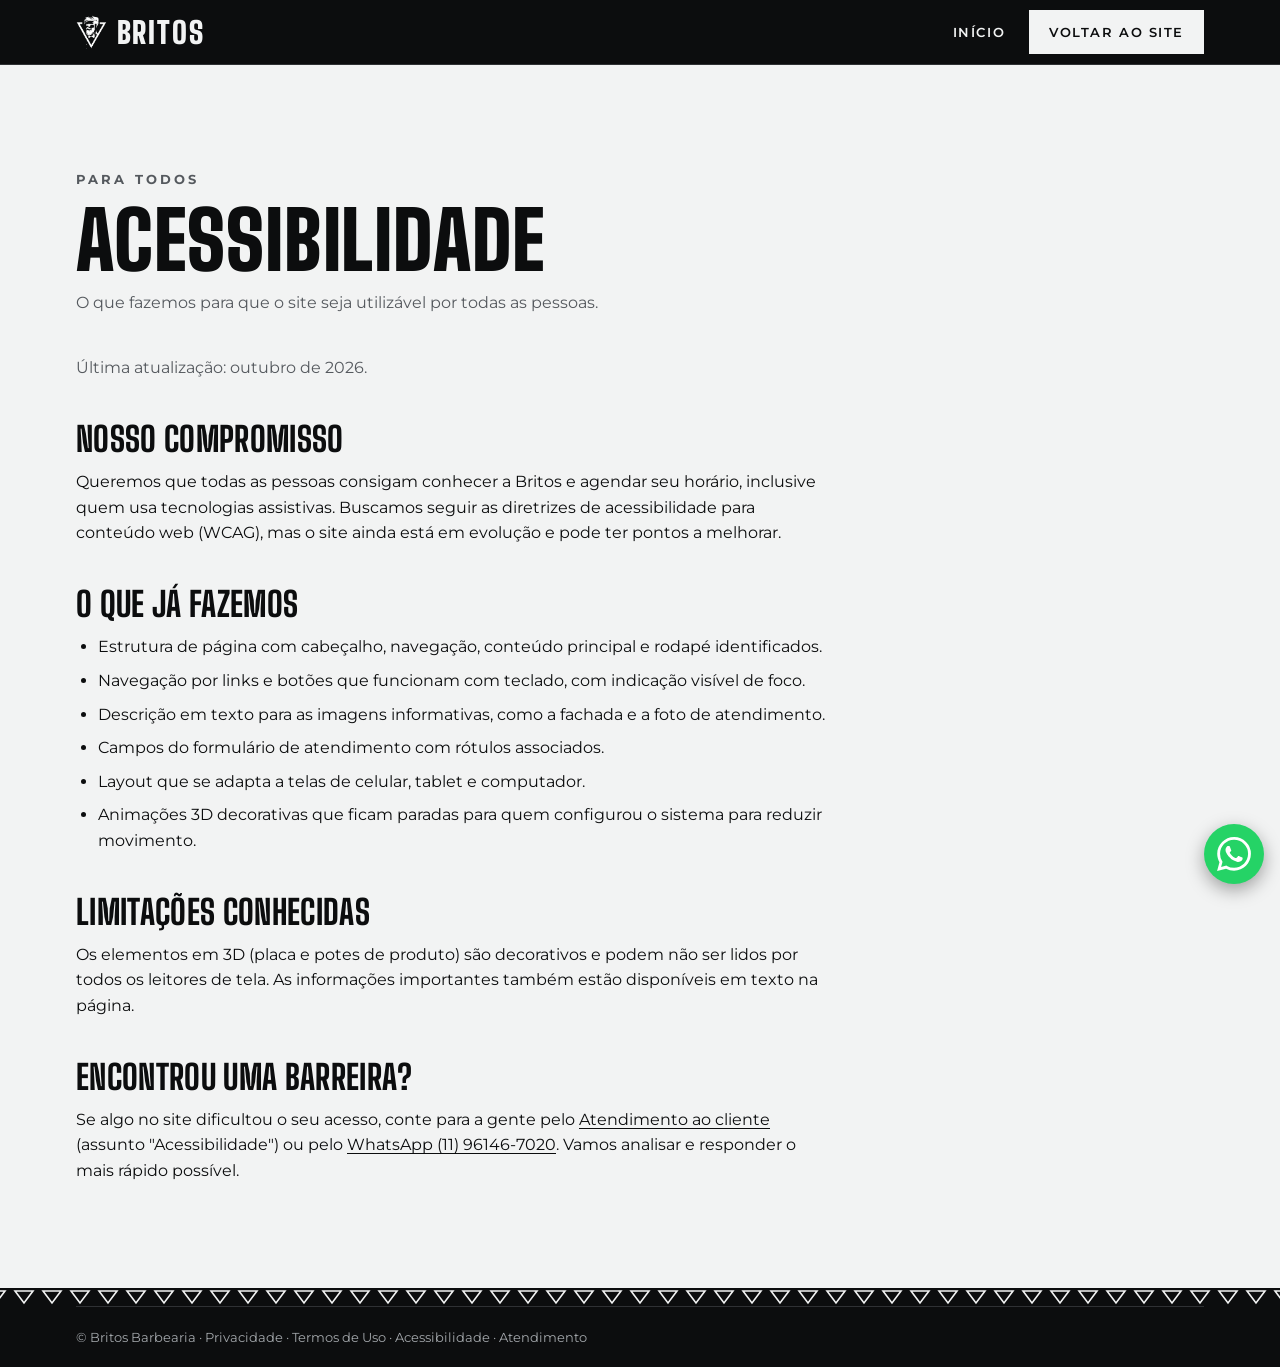
<file: acessibilidade.html>
<!doctype html>
<html lang="pt-BR">
<head>
<meta charset="utf-8">
<meta name="viewport" content="width=device-width, initial-scale=1, viewport-fit=cover">
<title>Acessibilidade | Britos Barbearia</title>
<meta name="description" content="O que a Britos Barbearia faz para que o site seja acessível a todas as pessoas e como relatar uma barreira de acesso.">
<link rel="canonical" href="https://barbearia-britos.vercel.app/acessibilidade.html">
<meta name="theme-color" content="#0c0d0e">
<meta property="og:type" content="website">
<meta property="og:locale" content="pt_BR">
<meta property="og:site_name" content="Britos Barbearia">
<meta property="og:title" content="Acessibilidade | Britos Barbearia">
<meta property="og:description" content="O que a Britos Barbearia faz para que o site seja acessível a todas as pessoas e como relatar uma barreira de acesso.">
<meta property="og:url" content="https://barbearia-britos.vercel.app/acessibilidade.html">
<meta property="og:image" content="https://barbearia-britos.vercel.app/assets/img/og-image.jpg">
<meta property="og:image:type" content="image/jpeg">
<meta property="og:image:width" content="1200">
<meta property="og:image:height" content="630">
<meta property="og:image:alt" content="Barbeiro aparando a barba de um cliente na Britos Barbearia">
<meta name="twitter:card" content="summary_large_image">
<meta name="twitter:image" content="https://barbearia-britos.vercel.app/assets/img/og-image.jpg">
<link rel="icon" type="image/png" href="assets/img/emblema-branco.png">
<link rel="preconnect" href="https://fonts.googleapis.com">
<link rel="preconnect" href="https://fonts.gstatic.com" crossorigin>
<link href="https://fonts.googleapis.com/css2?family=Big+Shoulders+Display:wght@800;900&family=Montserrat:wght@400;600;700&display=swap" rel="stylesheet">
<link rel="stylesheet" href="assets/css/site.css?v=1">
</head>
<body class="doc-page">

<header class="top">
  <div class="wrap">
    <a class="logo" href="index.html"><img src="assets/img/emblema-branco.png" alt="" width="198" height="220">Britos</a>
    <nav class="main" aria-label="Principal">
      <a href="index.html">Início</a>
      <a class="btn solid" href="index.html">Voltar ao site</a>
    </nav>
  </div>
</header>

<main>
  <section class="light band">
    <div class="wrap">
      <div class="head">
        <span class="eyebrow mute">Para todos</span>
        <h1>Acessibilidade</h1>
        <p class="mute">O que fazemos para que o site seja utilizável por todas as pessoas.</p>
      </div>
      <div class="doc">
        <p class="mute">Última atualização: outubro de 2026.</p>

        <h2>Nosso compromisso</h2>
        <p>Queremos que todas as pessoas consigam conhecer a Britos e agendar seu horário, inclusive quem usa tecnologias assistivas. Buscamos seguir as diretrizes de acessibilidade para conteúdo web (WCAG), mas o site ainda está em evolução e pode ter pontos a melhorar.</p>

        <h2>O que já fazemos</h2>
        <ul>
          <li>Estrutura de página com cabeçalho, navegação, conteúdo principal e rodapé identificados.</li>
          <li>Navegação por links e botões que funcionam com teclado, com indicação visível de foco.</li>
          <li>Descrição em texto para as imagens informativas, como a fachada e a foto de atendimento.</li>
          <li>Campos do formulário de atendimento com rótulos associados.</li>
          <li>Layout que se adapta a telas de celular, tablet e computador.</li>
          <li>Animações 3D decorativas que ficam paradas para quem configurou o sistema para reduzir movimento.</li>
        </ul>

        <h2>Limitações conhecidas</h2>
        <p>Os elementos em 3D (placa e potes de produto) são decorativos e podem não ser lidos por todos os leitores de tela. As informações importantes também estão disponíveis em texto na página.</p>

        <h2>Encontrou uma barreira?</h2>
        <p>Se algo no site dificultou o seu acesso, conte para a gente pelo <a href="sac.html">Atendimento ao cliente</a> (assunto "Acessibilidade") ou pelo <a href="https://wa.me/5511961467020" target="_blank" rel="noopener">WhatsApp (11) 96146-7020</a>. Vamos analisar e responder o mais rápido possível.</p>
      </div>
    </div>
  </section>
</main>

<footer id="rodape">
  <div class="tri on-dark" aria-hidden="true"></div>
  <div class="wrap">
    <div class="legal">© Britos Barbearia · <a href="privacidade.html">Privacidade</a> · <a href="termos.html">Termos de Uso</a> · <a href="acessibilidade.html">Acessibilidade</a> · <a href="sac.html">Atendimento</a></div>
  </div>
</footer>

<a class="wa-float" href="https://wa.me/5511961467020?text=Ol%C3%A1!%20Quero%20agendar%20um%20hor%C3%A1rio%20na%20Britos." target="_blank" rel="noopener" aria-label="Falar com a Britos no WhatsApp"><svg viewBox="0 0 24 24" aria-hidden="true" focusable="false"><path d="M17.472 14.382c-.297-.149-1.758-.867-2.03-.967-.273-.099-.471-.148-.67.15-.197.297-.767.966-.94 1.164-.173.199-.347.223-.644.075-.297-.15-1.255-.463-2.39-1.475-.883-.788-1.48-1.761-1.653-2.059-.173-.297-.018-.458.13-.606.134-.133.298-.347.446-.52.149-.174.198-.298.298-.497.099-.198.05-.371-.025-.52-.075-.149-.669-1.612-.916-2.207-.242-.579-.487-.5-.669-.51-.173-.008-.371-.01-.57-.01-.198 0-.52.074-.792.372-.272.297-1.04 1.016-1.04 2.479 0 1.462 1.065 2.875 1.213 3.074.149.198 2.096 3.2 5.077 4.487.709.306 1.262.489 1.694.625.712.227 1.36.195 1.871.118.571-.085 1.758-.719 2.006-1.413.248-.694.248-1.289.173-1.413-.074-.124-.272-.198-.57-.347m-5.421 7.403h-.004a9.87 9.87 0 01-5.031-1.378l-.361-.214-3.741.982.998-3.648-.235-.374a9.86 9.86 0 01-1.51-5.26c.001-5.45 4.436-9.884 9.888-9.884 2.64 0 5.122 1.03 6.988 2.898a9.825 9.825 0 012.893 6.994c-.003 5.45-4.437 9.884-9.885 9.884m8.413-18.297A11.815 11.815 0 0012.05 0C5.495 0 .16 5.335.157 11.892c0 2.096.547 4.142 1.588 5.945L.057 24l6.305-1.654a11.882 11.882 0 005.683 1.448h.005c6.554 0 11.89-5.335 11.893-11.893a11.821 11.821 0 00-3.48-8.413Z"/></svg></a>
</body>
</html>
</file>
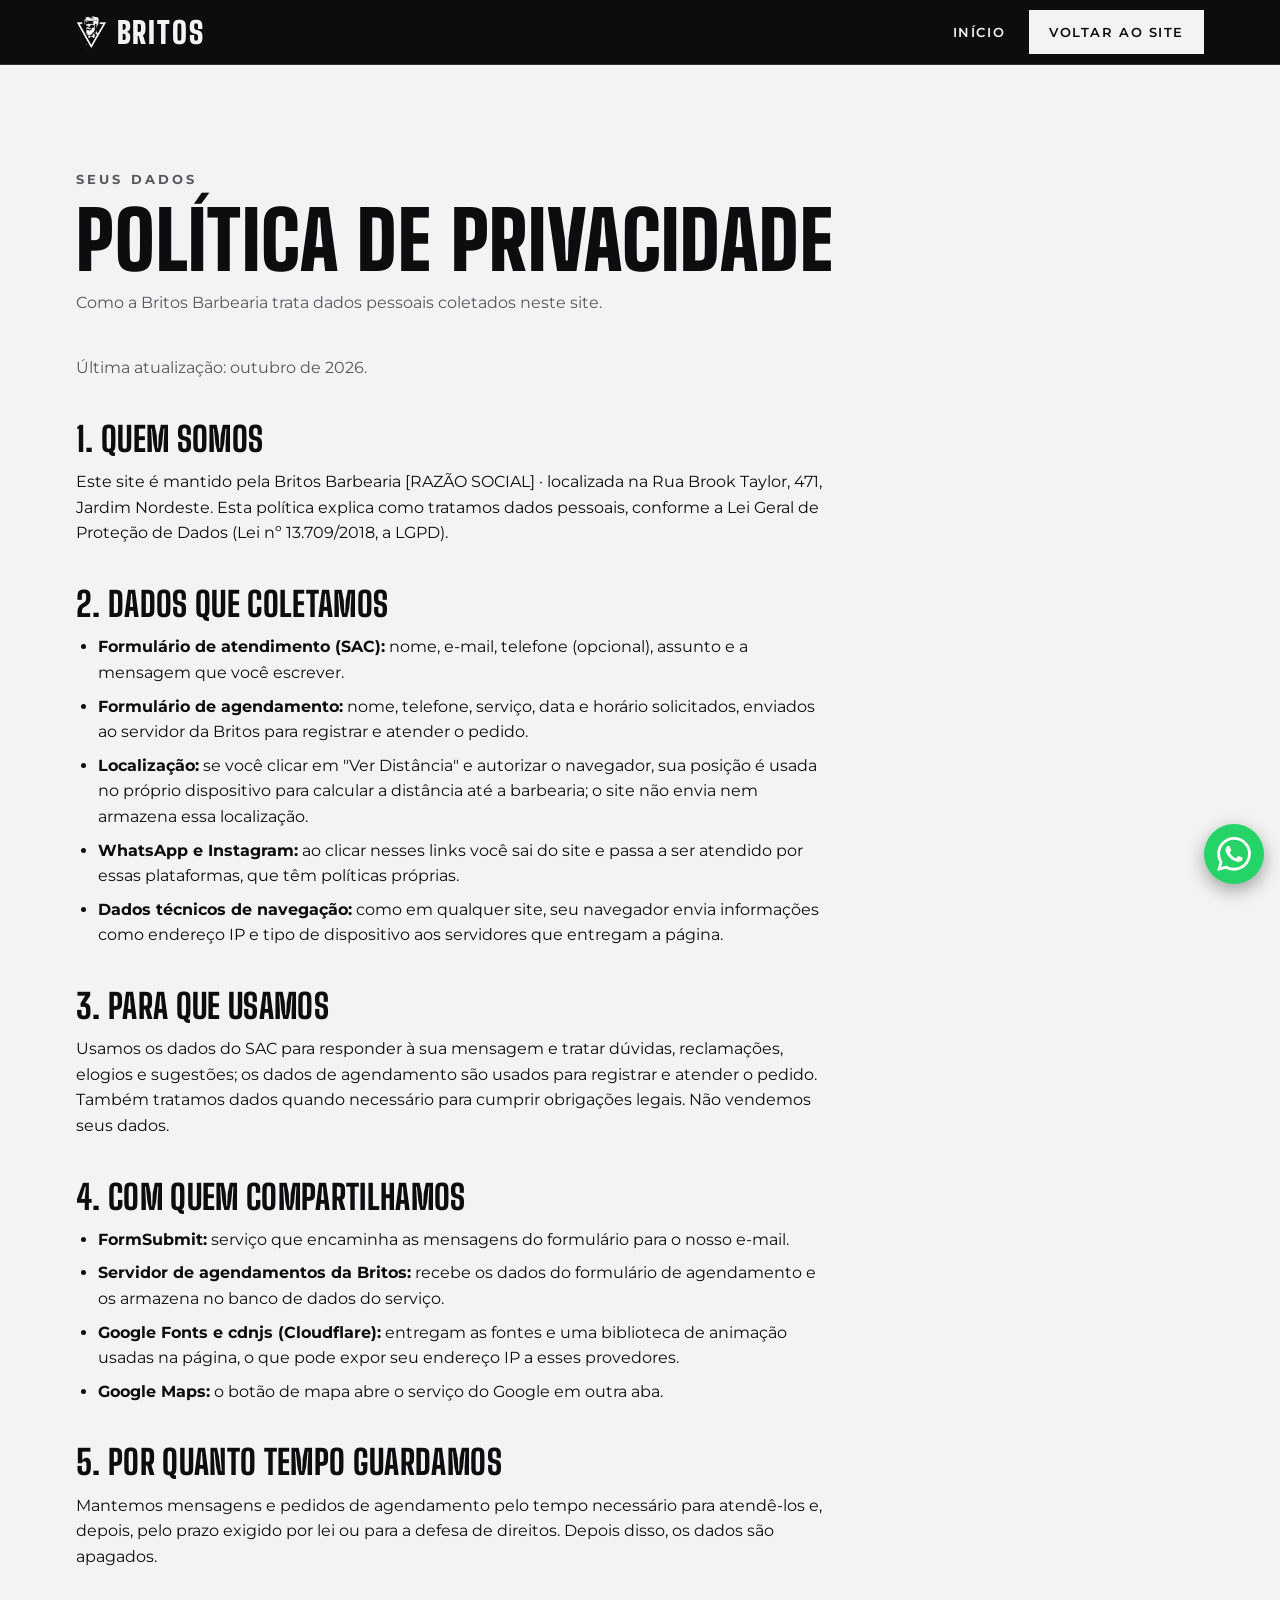
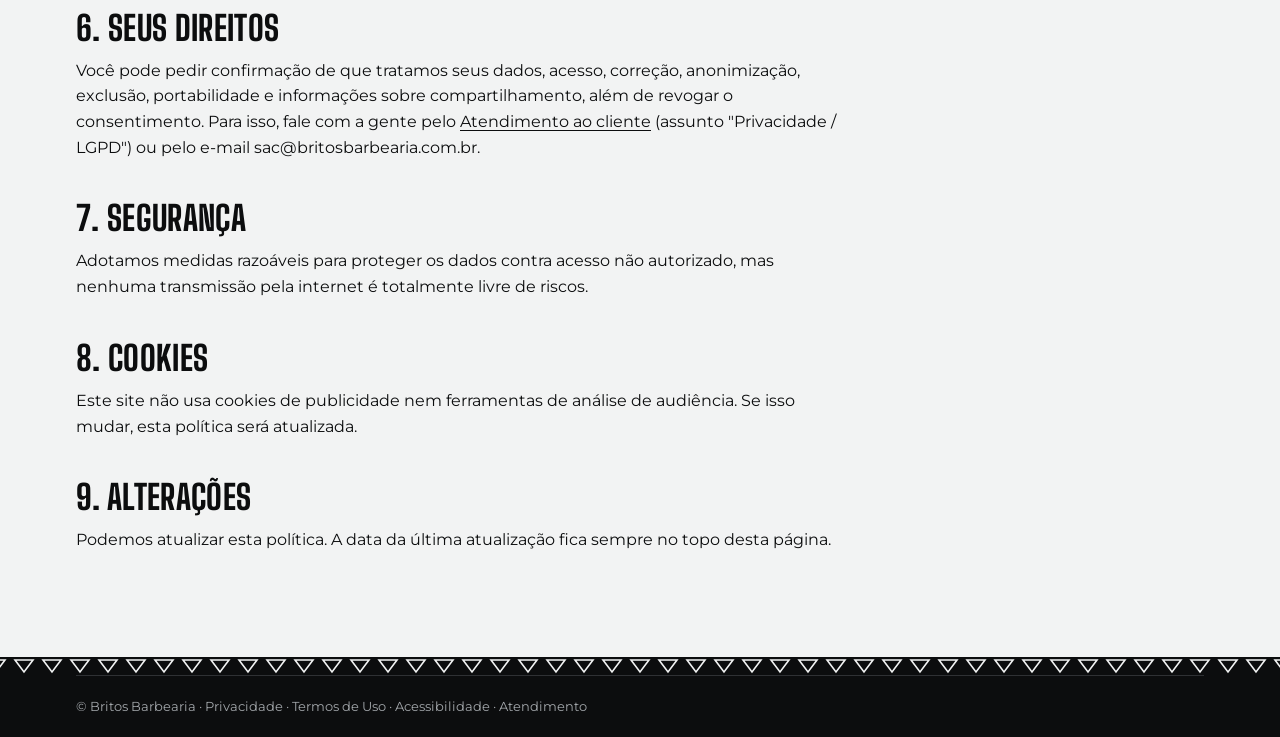
<file: privacidade.html>
<!doctype html>
<html lang="pt-BR">
<head>
<meta charset="utf-8">
<meta name="viewport" content="width=device-width, initial-scale=1, viewport-fit=cover">
<title>Política de Privacidade | Britos Barbearia</title>
<meta name="description" content="Como a Britos Barbearia coleta, usa, guarda e protege seus dados pessoais no site e no agendamento online, de acordo com a LGPD.">
<link rel="canonical" href="https://barbearia-britos.vercel.app/privacidade.html">
<meta name="theme-color" content="#0c0d0e">
<meta property="og:type" content="website">
<meta property="og:locale" content="pt_BR">
<meta property="og:site_name" content="Britos Barbearia">
<meta property="og:title" content="Política de Privacidade | Britos Barbearia">
<meta property="og:description" content="Como a Britos Barbearia coleta, usa, guarda e protege seus dados pessoais no site e no agendamento online, de acordo com a LGPD.">
<meta property="og:url" content="https://barbearia-britos.vercel.app/privacidade.html">
<meta property="og:image" content="https://barbearia-britos.vercel.app/assets/img/og-image.jpg">
<meta property="og:image:type" content="image/jpeg">
<meta property="og:image:width" content="1200">
<meta property="og:image:height" content="630">
<meta property="og:image:alt" content="Barbeiro aparando a barba de um cliente na Britos Barbearia">
<meta name="twitter:card" content="summary_large_image">
<meta name="twitter:image" content="https://barbearia-britos.vercel.app/assets/img/og-image.jpg">
<link rel="icon" type="image/png" href="assets/img/emblema-branco.png">
<link rel="preconnect" href="https://fonts.googleapis.com">
<link rel="preconnect" href="https://fonts.gstatic.com" crossorigin>
<link href="https://fonts.googleapis.com/css2?family=Big+Shoulders+Display:wght@800;900&family=Montserrat:wght@400;600;700&display=swap" rel="stylesheet">
<link rel="stylesheet" href="assets/css/site.css?v=1">
</head>
<body class="doc-page">

<header class="top">
  <div class="wrap">
    <a class="logo" href="index.html"><img src="assets/img/emblema-branco.png" alt="" width="198" height="220">Britos</a>
    <nav class="main" aria-label="Principal">
      <a href="index.html">Início</a>
      <a class="btn solid" href="index.html">Voltar ao site</a>
    </nav>
  </div>
</header>

<main>
  <section class="light band">
    <div class="wrap">
      <div class="head">
        <span class="eyebrow mute">Seus dados</span>
        <h1>Política de privacidade</h1>
        <p class="mute">Como a Britos Barbearia trata dados pessoais coletados neste site.</p>
      </div>
      <div class="doc">
        <p class="mute">Última atualização: outubro de 2026.</p>

        <h2>1. Quem somos</h2>
        <p>Este site é mantido pela Britos Barbearia [RAZÃO SOCIAL]  · localizada na Rua Brook Taylor, 471, Jardim Nordeste. Esta política explica como tratamos dados pessoais, conforme a Lei Geral de Proteção de Dados (Lei nº 13.709/2018, a LGPD).</p>

        <h2>2. Dados que coletamos</h2>
        <ul>
          <li><strong>Formulário de atendimento (SAC):</strong> nome, e-mail, telefone (opcional), assunto e a mensagem que você escrever.</li>
          <li><strong>Formulário de agendamento:</strong> nome, telefone, serviço, data e horário solicitados, enviados ao servidor da Britos para registrar e atender o pedido.</li>
          <li><strong>Localização:</strong> se você clicar em "Ver Distância" e autorizar o navegador, sua posição é usada no próprio dispositivo para calcular a distância até a barbearia; o site não envia nem armazena essa localização.</li>
          <li><strong>WhatsApp e Instagram:</strong> ao clicar nesses links você sai do site e passa a ser atendido por essas plataformas, que têm políticas próprias.</li>
          <li><strong>Dados técnicos de navegação:</strong> como em qualquer site, seu navegador envia informações como endereço IP e tipo de dispositivo aos servidores que entregam a página.</li>
        </ul>

        <h2>3. Para que usamos</h2>
        <p>Usamos os dados do SAC para responder à sua mensagem e tratar dúvidas, reclamações, elogios e sugestões; os dados de agendamento são usados para registrar e atender o pedido. Também tratamos dados quando necessário para cumprir obrigações legais. Não vendemos seus dados.</p>

        <h2>4. Com quem compartilhamos</h2>
        <ul>
          <li><strong>FormSubmit:</strong> serviço que encaminha as mensagens do formulário para o nosso e-mail.</li>
          <li><strong>Servidor de agendamentos da Britos:</strong> recebe os dados do formulário de agendamento e os armazena no banco de dados do serviço.</li>
          <li><strong>Google Fonts e cdnjs (Cloudflare):</strong> entregam as fontes e uma biblioteca de animação usadas na página, o que pode expor seu endereço IP a esses provedores.</li>
          <li><strong>Google Maps:</strong> o botão de mapa abre o serviço do Google em outra aba.</li>
        </ul>

        <h2>5. Por quanto tempo guardamos</h2>
        <p>Mantemos mensagens e pedidos de agendamento pelo tempo necessário para atendê-los e, depois, pelo prazo exigido por lei ou para a defesa de direitos. Depois disso, os dados são apagados.</p>

        <h2>6. Seus direitos</h2>
        <p>Você pode pedir confirmação de que tratamos seus dados, acesso, correção, anonimização, exclusão, portabilidade e informações sobre compartilhamento, além de revogar o consentimento. Para isso, fale com a gente pelo <a href="sac.html">Atendimento ao cliente</a> (assunto "Privacidade / LGPD") ou pelo e-mail sac@britosbarbearia.com.br.</p>

        <h2>7. Segurança</h2>
        <p>Adotamos medidas razoáveis para proteger os dados contra acesso não autorizado, mas nenhuma transmissão pela internet é totalmente livre de riscos.</p>

        <h2>8. Cookies</h2>
        <p>Este site não usa cookies de publicidade nem ferramentas de análise de audiência. Se isso mudar, esta política será atualizada.</p>

        <h2>9. Alterações</h2>
        <p>Podemos atualizar esta política. A data da última atualização fica sempre no topo desta página.</p>
      </div>
    </div>
  </section>
</main>

<footer id="rodape">
  <div class="tri on-dark" aria-hidden="true"></div>
  <div class="wrap">
    <div class="legal">© Britos Barbearia · <a href="privacidade.html">Privacidade</a> · <a href="termos.html">Termos de Uso</a> · <a href="acessibilidade.html">Acessibilidade</a> · <a href="sac.html">Atendimento</a></div>
  </div>
</footer>

<a class="wa-float" href="https://wa.me/5511961467020?text=Ol%C3%A1!%20Quero%20agendar%20um%20hor%C3%A1rio%20na%20Britos." target="_blank" rel="noopener" aria-label="Falar com a Britos no WhatsApp"><svg viewBox="0 0 24 24" aria-hidden="true" focusable="false"><path d="M17.472 14.382c-.297-.149-1.758-.867-2.03-.967-.273-.099-.471-.148-.67.15-.197.297-.767.966-.94 1.164-.173.199-.347.223-.644.075-.297-.15-1.255-.463-2.39-1.475-.883-.788-1.48-1.761-1.653-2.059-.173-.297-.018-.458.13-.606.134-.133.298-.347.446-.52.149-.174.198-.298.298-.497.099-.198.05-.371-.025-.52-.075-.149-.669-1.612-.916-2.207-.242-.579-.487-.5-.669-.51-.173-.008-.371-.01-.57-.01-.198 0-.52.074-.792.372-.272.297-1.04 1.016-1.04 2.479 0 1.462 1.065 2.875 1.213 3.074.149.198 2.096 3.2 5.077 4.487.709.306 1.262.489 1.694.625.712.227 1.36.195 1.871.118.571-.085 1.758-.719 2.006-1.413.248-.694.248-1.289.173-1.413-.074-.124-.272-.198-.57-.347m-5.421 7.403h-.004a9.87 9.87 0 01-5.031-1.378l-.361-.214-3.741.982.998-3.648-.235-.374a9.86 9.86 0 01-1.51-5.26c.001-5.45 4.436-9.884 9.888-9.884 2.64 0 5.122 1.03 6.988 2.898a9.825 9.825 0 012.893 6.994c-.003 5.45-4.437 9.884-9.885 9.884m8.413-18.297A11.815 11.815 0 0012.05 0C5.495 0 .16 5.335.157 11.892c0 2.096.547 4.142 1.588 5.945L.057 24l6.305-1.654a11.882 11.882 0 005.683 1.448h.005c6.554 0 11.89-5.335 11.893-11.893a11.821 11.821 0 00-3.48-8.413Z"/></svg></a>
</body>
</html>
</file>
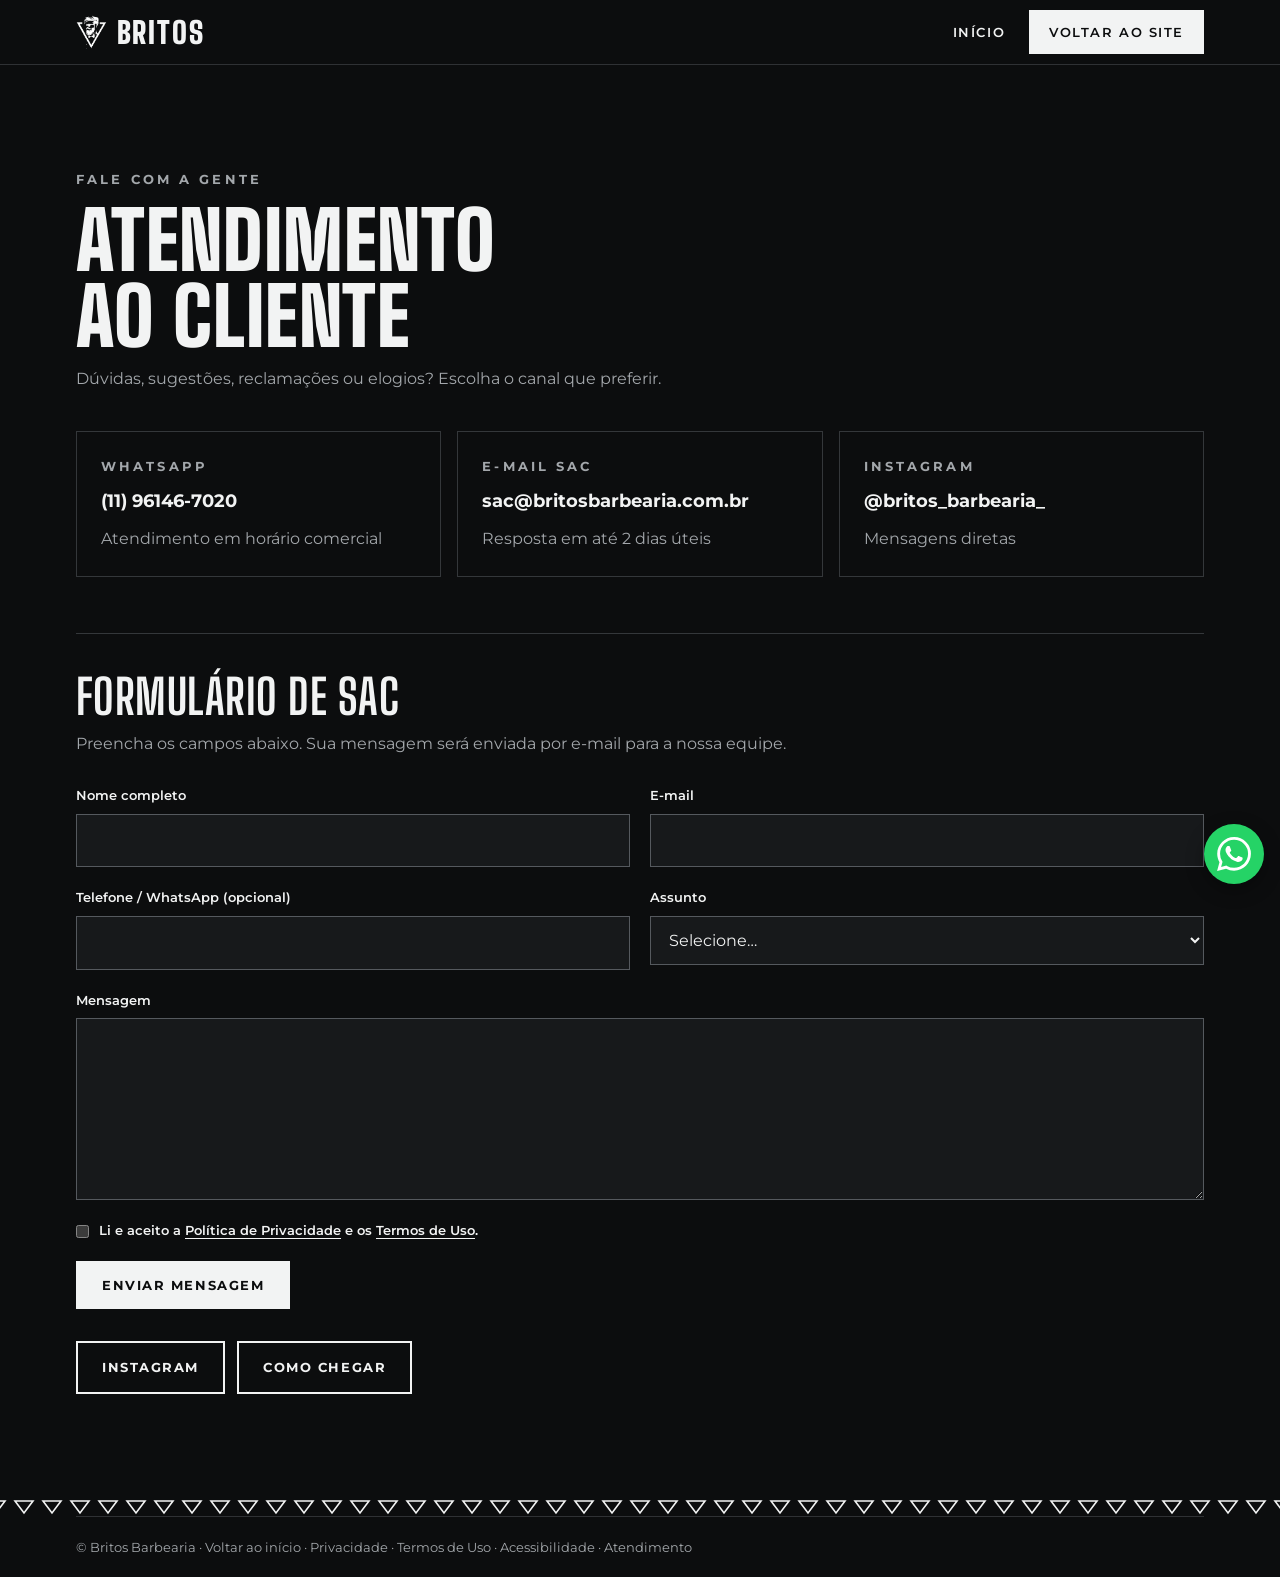
<file: sac.html>
<!doctype html>
<html lang="pt-BR">
<head>
<meta charset="utf-8">
<meta name="viewport" content="width=device-width, initial-scale=1, viewport-fit=cover">
<title>Atendimento ao cliente | Britos Barbearia</title>
<meta name="description" content="Fale com a Britos Barbearia pelo WhatsApp, e-mail ou formulário: dúvidas, sugestões, reclamações e elogios. Atendimento no Jardim Nordeste, Zona Leste de SP.">
<link rel="canonical" href="https://barbearia-britos.vercel.app/sac.html">
<meta name="theme-color" content="#0c0d0e">
<meta property="og:type" content="website">
<meta property="og:locale" content="pt_BR">
<meta property="og:site_name" content="Britos Barbearia">
<meta property="og:title" content="Atendimento ao cliente | Britos Barbearia">
<meta property="og:description" content="Fale com a Britos Barbearia pelo WhatsApp, e-mail ou formulário: dúvidas, sugestões, reclamações e elogios. Atendimento no Jardim Nordeste, Zona Leste de SP.">
<meta property="og:url" content="https://barbearia-britos.vercel.app/sac.html">
<meta property="og:image" content="https://barbearia-britos.vercel.app/assets/img/og-image.jpg">
<meta property="og:image:type" content="image/jpeg">
<meta property="og:image:width" content="1200">
<meta property="og:image:height" content="630">
<meta property="og:image:alt" content="Barbeiro aparando a barba de um cliente na Britos Barbearia">
<meta name="twitter:card" content="summary_large_image">
<meta name="twitter:image" content="https://barbearia-britos.vercel.app/assets/img/og-image.jpg">
<link rel="icon" type="image/png" href="assets/img/emblema-branco.png">
<link rel="preconnect" href="https://fonts.googleapis.com">
<link rel="preconnect" href="https://fonts.gstatic.com" crossorigin>
<link href="https://fonts.googleapis.com/css2?family=Big+Shoulders+Display:wght@700;900&family=Montserrat:wght@400;600;700&display=swap" rel="stylesheet">
<link rel="stylesheet" href="assets/css/site.css?v=1">
</head>
<body class="sac-page">

<header class="top">
  <div class="wrap">
    <a class="logo" href="index.html"><img src="assets/img/emblema-branco.png" alt="" width="198" height="220">Britos</a>
    <nav class="main" aria-label="Principal">
      <a href="index.html">Início</a>
      <a class="btn solid" href="index.html#contato">Voltar ao site</a>
    </nav>
  </div>
</header>

<main>
  <section class="dark band" id="contato">
    <div class="wrap">
      <div class="head">
        <span class="eyebrow mute">Fale com a gente</span>
        <h1>Atendimento ao cliente</h1>
        <p class="mute">Dúvidas, sugestões, reclamações ou elogios? Escolha o canal que preferir.</p>
      </div>

      <div class="contact-grid">
        <a class="contact-card" href="https://wa.me/5511961467020?text=Ol%C3%A1!%20Preciso%20falar%20com%20o%20SAC%20da%20Britos." target="_blank" rel="noopener">
          <span class="eyebrow mute">WhatsApp</span>
          <strong>(11) 96146-7020</strong>
          <span class="mute">Atendimento em horário comercial</span>
        </a>
        <a class="contact-card" href="mailto:sac@britosbarbearia.com.br">
          <span class="eyebrow mute">E-mail SAC</span>
          <strong>sac@britosbarbearia.com.br</strong>
          <span class="mute">Resposta em até 2 dias úteis</span>
        </a>
        <a class="contact-card" href="https://www.instagram.com/britos_barbearia_/" target="_blank" rel="noopener">
          <span class="eyebrow mute">Instagram</span>
          <strong>@britos_barbearia_</strong>
          <span class="mute">Mensagens diretas</span>
        </a>
      </div>

      <div class="sac-block">
        <h3>Formulário de SAC</h3>
        <p class="mute">Preencha os campos abaixo. Sua mensagem será enviada por e-mail para a nossa equipe.</p>

        <form class="sac-form" action="https://formsubmit.co/sac@britosbarbearia.com.br" method="POST">
          <input type="hidden" name="_subject" value="Novo contato pelo SAC - Site Britos">
          <input type="hidden" name="_template" value="table">
          <input type="hidden" name="_captcha" value="false">
          <input type="text" name="_honey" style="display:none">

          <div class="field">
            <label for="sac-nome">Nome completo</label>
            <input id="sac-nome" name="nome" type="text" required autocomplete="name">
          </div>

          <div class="field">
            <label for="sac-email">E-mail</label>
            <input id="sac-email" name="email" type="email" required autocomplete="email">
          </div>

          <div class="field">
            <label for="sac-tel">Telefone / WhatsApp (opcional)</label>
            <input id="sac-tel" name="telefone" type="tel" autocomplete="tel">
          </div>

          <div class="field">
            <label for="sac-assunto">Assunto</label>
            <select id="sac-assunto" name="assunto" required>
              <option value="">Selecione…</option>
              <option>Dúvida sobre planos</option>
              <option>Dúvida sobre serviços</option>
              <option>Reclamação</option>
              <option>Elogio</option>
              <option>Sugestão</option>
              <option>Acessibilidade</option>
              <option>Privacidade / LGPD</option>
              <option>Outro</option>
            </select>
          </div>

          <div class="field">
            <label for="sac-msg">Mensagem</label>
            <textarea id="sac-msg" name="mensagem" rows="6" required></textarea>
          </div>

          <label class="check">
            <input type="checkbox" name="consentimento" value="aceito" required>
            <span>Li e aceito a <a href="privacidade.html">Política de Privacidade</a> e os <a href="termos.html">Termos de Uso</a>.</span>
          </label>

          <button class="btn solid" type="submit">Enviar mensagem</button>
        </form>
      </div>

      <div class="social" style="margin-top:32px">
        <a class="btn ghost" href="https://www.instagram.com/britos_barbearia_/" target="_blank" rel="noopener">Instagram</a>
        <a class="btn ghost" href="https://www.google.com/maps/search/?api=1&query=Rua+Brook+Taylor+471+Jardim+Nordeste" target="_blank" rel="noopener">Como chegar</a>
      </div>
    </div>
  </section>
</main>

<footer id="rodape">
  <div class="tri on-dark" aria-hidden="true"></div>
  <div class="wrap">
    <div class="legal">© Britos Barbearia · <a href="index.html">Voltar ao início</a> · <a href="privacidade.html">Privacidade</a> · <a href="termos.html">Termos de Uso</a> · <a href="acessibilidade.html">Acessibilidade</a> · <a href="sac.html">Atendimento</a></div>
  </div>
</footer>

<a class="wa-float" href="https://wa.me/5511961467020?text=Ol%C3%A1!%20Quero%20agendar%20um%20hor%C3%A1rio%20na%20Britos." target="_blank" rel="noopener" aria-label="Falar com a Britos no WhatsApp"><svg viewBox="0 0 24 24" aria-hidden="true" focusable="false"><path d="M17.472 14.382c-.297-.149-1.758-.867-2.03-.967-.273-.099-.471-.148-.67.15-.197.297-.767.966-.94 1.164-.173.199-.347.223-.644.075-.297-.15-1.255-.463-2.39-1.475-.883-.788-1.48-1.761-1.653-2.059-.173-.297-.018-.458.13-.606.134-.133.298-.347.446-.52.149-.174.198-.298.298-.497.099-.198.05-.371-.025-.52-.075-.149-.669-1.612-.916-2.207-.242-.579-.487-.5-.669-.51-.173-.008-.371-.01-.57-.01-.198 0-.52.074-.792.372-.272.297-1.04 1.016-1.04 2.479 0 1.462 1.065 2.875 1.213 3.074.149.198 2.096 3.2 5.077 4.487.709.306 1.262.489 1.694.625.712.227 1.36.195 1.871.118.571-.085 1.758-.719 2.006-1.413.248-.694.248-1.289.173-1.413-.074-.124-.272-.198-.57-.347m-5.421 7.403h-.004a9.87 9.87 0 01-5.031-1.378l-.361-.214-3.741.982.998-3.648-.235-.374a9.86 9.86 0 01-1.51-5.26c.001-5.45 4.436-9.884 9.888-9.884 2.64 0 5.122 1.03 6.988 2.898a9.825 9.825 0 012.893 6.994c-.003 5.45-4.437 9.884-9.885 9.884m8.413-18.297A11.815 11.815 0 0012.05 0C5.495 0 .16 5.335.157 11.892c0 2.096.547 4.142 1.588 5.945L.057 24l6.305-1.654a11.882 11.882 0 005.683 1.448h.005c6.554 0 11.89-5.335 11.893-11.893a11.821 11.821 0 00-3.48-8.413Z"/></svg></a>
</body>
</html>
</file>
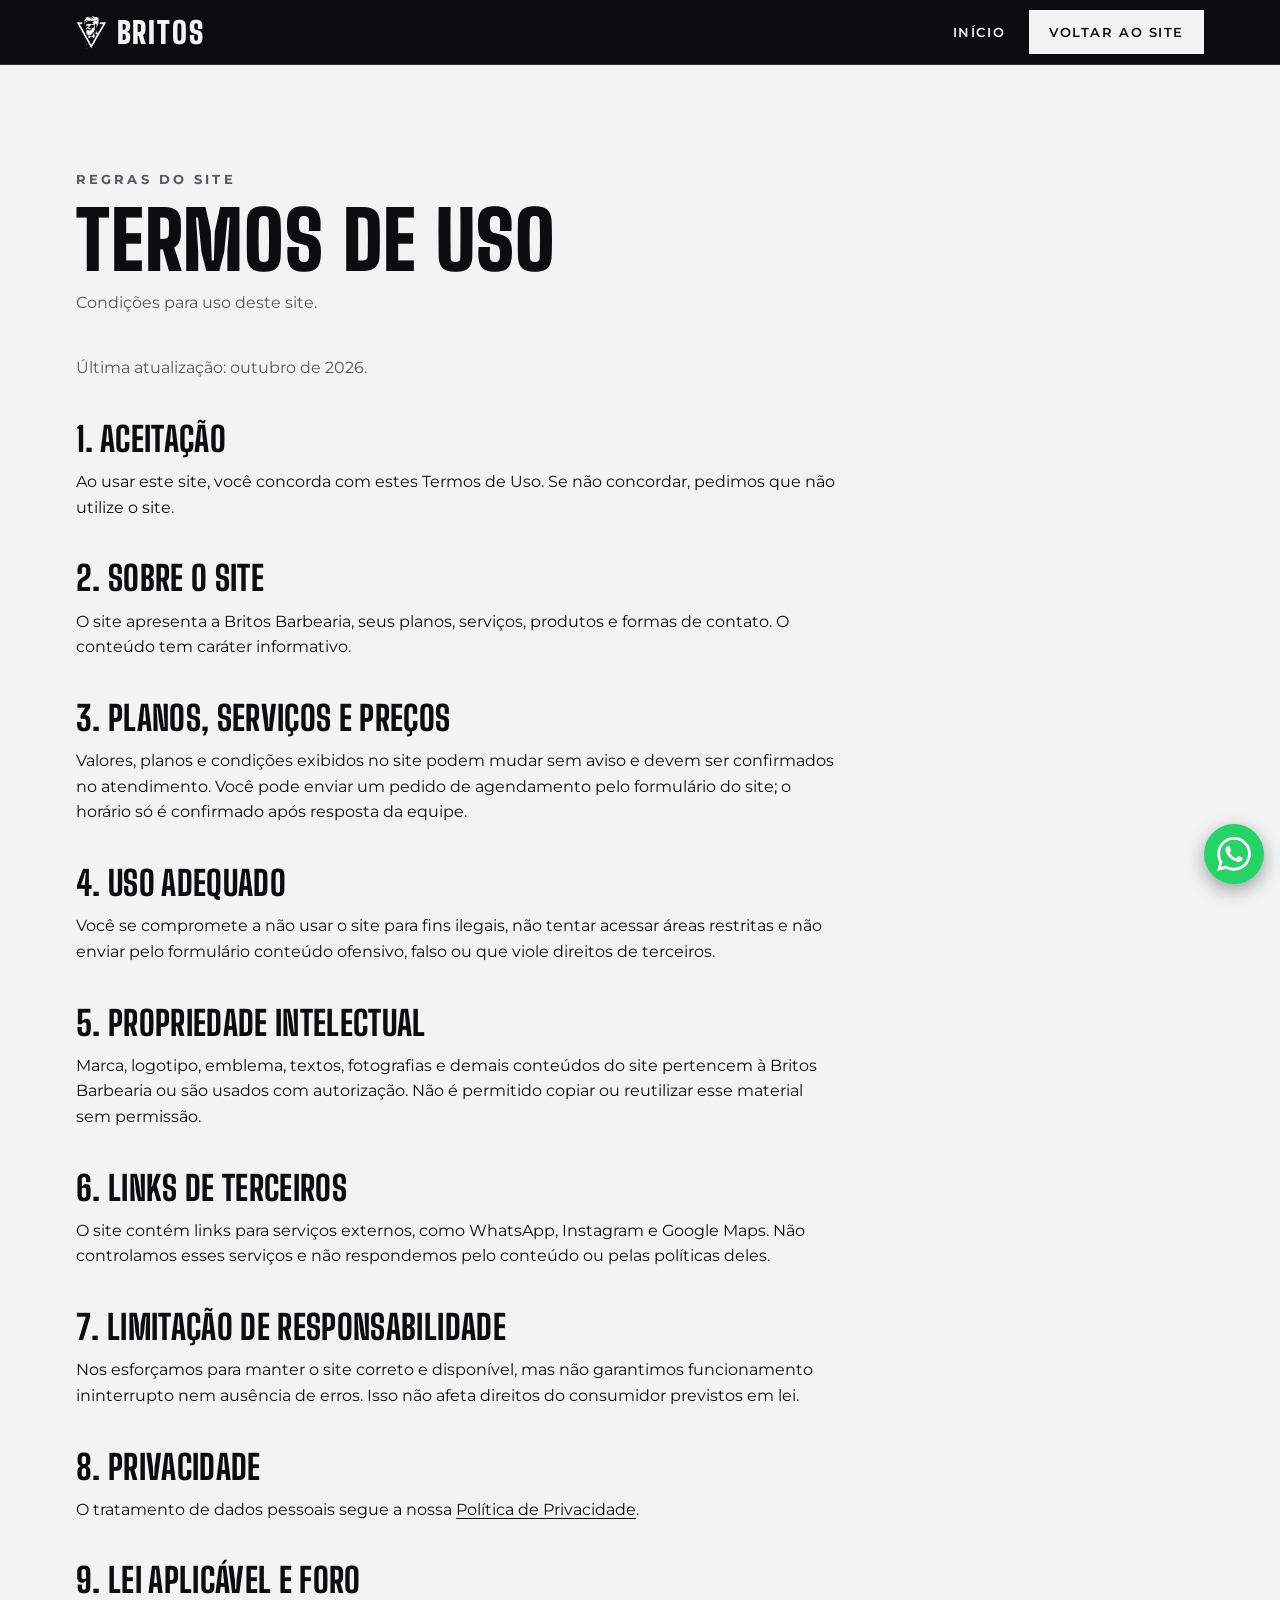
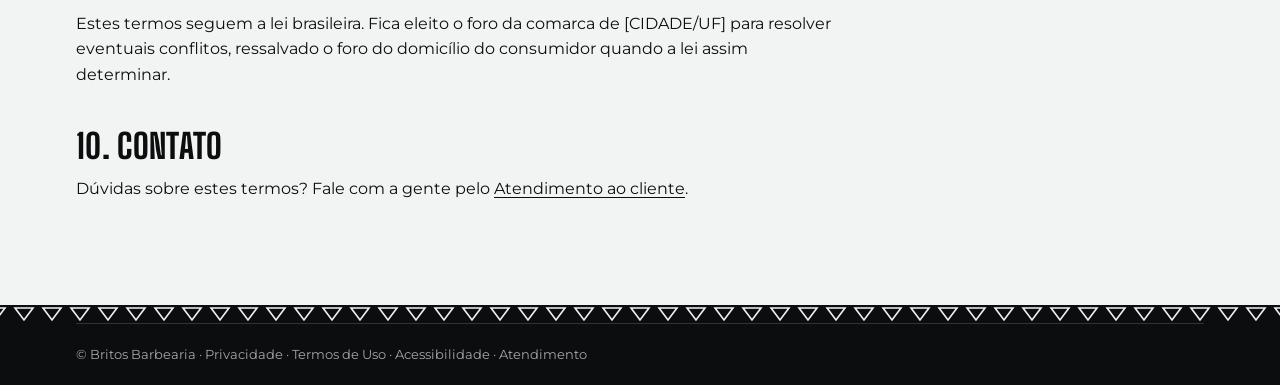
<file: termos.html>
<!doctype html>
<html lang="pt-BR">
<head>
<meta charset="utf-8">
<meta name="viewport" content="width=device-width, initial-scale=1, viewport-fit=cover">
<title>Termos de Uso | Britos Barbearia</title>
<meta name="description" content="Termos de uso do site da Britos Barbearia: planos, serviços, preços, agendamento online, links de terceiros e responsabilidades.">
<link rel="canonical" href="https://barbearia-britos.vercel.app/termos.html">
<meta name="theme-color" content="#0c0d0e">
<meta property="og:type" content="website">
<meta property="og:locale" content="pt_BR">
<meta property="og:site_name" content="Britos Barbearia">
<meta property="og:title" content="Termos de Uso | Britos Barbearia">
<meta property="og:description" content="Termos de uso do site da Britos Barbearia: planos, serviços, preços, agendamento online, links de terceiros e responsabilidades.">
<meta property="og:url" content="https://barbearia-britos.vercel.app/termos.html">
<meta property="og:image" content="https://barbearia-britos.vercel.app/assets/img/og-image.jpg">
<meta property="og:image:type" content="image/jpeg">
<meta property="og:image:width" content="1200">
<meta property="og:image:height" content="630">
<meta property="og:image:alt" content="Barbeiro aparando a barba de um cliente na Britos Barbearia">
<meta name="twitter:card" content="summary_large_image">
<meta name="twitter:image" content="https://barbearia-britos.vercel.app/assets/img/og-image.jpg">
<link rel="icon" type="image/png" href="assets/img/emblema-branco.png">
<link rel="preconnect" href="https://fonts.googleapis.com">
<link rel="preconnect" href="https://fonts.gstatic.com" crossorigin>
<link href="https://fonts.googleapis.com/css2?family=Big+Shoulders+Display:wght@800;900&family=Montserrat:wght@400;600;700&display=swap" rel="stylesheet">
<link rel="stylesheet" href="assets/css/site.css?v=1">
</head>
<body class="doc-page">

<header class="top">
  <div class="wrap">
    <a class="logo" href="index.html"><img src="assets/img/emblema-branco.png" alt="" width="198" height="220">Britos</a>
    <nav class="main" aria-label="Principal">
      <a href="index.html">Início</a>
      <a class="btn solid" href="index.html">Voltar ao site</a>
    </nav>
  </div>
</header>

<main>
  <section class="light band">
    <div class="wrap">
      <div class="head">
        <span class="eyebrow mute">Regras do site</span>
        <h1>Termos de uso</h1>
        <p class="mute">Condições para uso deste site.</p>
      </div>
      <div class="doc">
        <p class="mute">Última atualização: outubro de 2026.</p>

        <h2>1. Aceitação</h2>
        <p>Ao usar este site, você concorda com estes Termos de Uso. Se não concordar, pedimos que não utilize o site.</p>

        <h2>2. Sobre o site</h2>
        <p>O site apresenta a Britos Barbearia, seus planos, serviços, produtos e formas de contato. O conteúdo tem caráter informativo.</p>

        <h2>3. Planos, serviços e preços</h2>
        <p>Valores, planos e condições exibidos no site podem mudar sem aviso e devem ser confirmados no atendimento. Você pode enviar um pedido de agendamento pelo formulário do site; o horário só é confirmado após resposta da equipe.</p>

        <h2>4. Uso adequado</h2>
        <p>Você se compromete a não usar o site para fins ilegais, não tentar acessar áreas restritas e não enviar pelo formulário conteúdo ofensivo, falso ou que viole direitos de terceiros.</p>

        <h2>5. Propriedade intelectual</h2>
        <p>Marca, logotipo, emblema, textos, fotografias e demais conteúdos do site pertencem à Britos Barbearia ou são usados com autorização. Não é permitido copiar ou reutilizar esse material sem permissão.</p>

        <h2>6. Links de terceiros</h2>
        <p>O site contém links para serviços externos, como WhatsApp, Instagram e Google Maps. Não controlamos esses serviços e não respondemos pelo conteúdo ou pelas políticas deles.</p>

        <h2>7. Limitação de responsabilidade</h2>
        <p>Nos esforçamos para manter o site correto e disponível, mas não garantimos funcionamento ininterrupto nem ausência de erros. Isso não afeta direitos do consumidor previstos em lei.</p>

        <h2>8. Privacidade</h2>
        <p>O tratamento de dados pessoais segue a nossa <a href="privacidade.html">Política de Privacidade</a>.</p>

        <h2>9. Lei aplicável e foro</h2>
        <p>Estes termos seguem a lei brasileira. Fica eleito o foro da comarca de [CIDADE/UF] para resolver eventuais conflitos, ressalvado o foro do domicílio do consumidor quando a lei assim determinar.</p>

        <h2>10. Contato</h2>
        <p>Dúvidas sobre estes termos? Fale com a gente pelo <a href="sac.html">Atendimento ao cliente</a>.</p>
      </div>
    </div>
  </section>
</main>

<footer id="rodape">
  <div class="tri on-dark" aria-hidden="true"></div>
  <div class="wrap">
    <div class="legal">© Britos Barbearia · <a href="privacidade.html">Privacidade</a> · <a href="termos.html">Termos de Uso</a> · <a href="acessibilidade.html">Acessibilidade</a> · <a href="sac.html">Atendimento</a></div>
  </div>
</footer>

<a class="wa-float" href="https://wa.me/5511961467020?text=Ol%C3%A1!%20Quero%20agendar%20um%20hor%C3%A1rio%20na%20Britos." target="_blank" rel="noopener" aria-label="Falar com a Britos no WhatsApp"><svg viewBox="0 0 24 24" aria-hidden="true" focusable="false"><path d="M17.472 14.382c-.297-.149-1.758-.867-2.03-.967-.273-.099-.471-.148-.67.15-.197.297-.767.966-.94 1.164-.173.199-.347.223-.644.075-.297-.15-1.255-.463-2.39-1.475-.883-.788-1.48-1.761-1.653-2.059-.173-.297-.018-.458.13-.606.134-.133.298-.347.446-.52.149-.174.198-.298.298-.497.099-.198.05-.371-.025-.52-.075-.149-.669-1.612-.916-2.207-.242-.579-.487-.5-.669-.51-.173-.008-.371-.01-.57-.01-.198 0-.52.074-.792.372-.272.297-1.04 1.016-1.04 2.479 0 1.462 1.065 2.875 1.213 3.074.149.198 2.096 3.2 5.077 4.487.709.306 1.262.489 1.694.625.712.227 1.36.195 1.871.118.571-.085 1.758-.719 2.006-1.413.248-.694.248-1.289.173-1.413-.074-.124-.272-.198-.57-.347m-5.421 7.403h-.004a9.87 9.87 0 01-5.031-1.378l-.361-.214-3.741.982.998-3.648-.235-.374a9.86 9.86 0 01-1.51-5.26c.001-5.45 4.436-9.884 9.888-9.884 2.64 0 5.122 1.03 6.988 2.898a9.825 9.825 0 012.893 6.994c-.003 5.45-4.437 9.884-9.885 9.884m8.413-18.297A11.815 11.815 0 0012.05 0C5.495 0 .16 5.335.157 11.892c0 2.096.547 4.142 1.588 5.945L.057 24l6.305-1.654a11.882 11.882 0 005.683 1.448h.005c6.554 0 11.89-5.335 11.893-11.893a11.821 11.821 0 00-3.48-8.413Z"/></svg></a>
</body>
</html>
</file>
<file: assets/css/site.css>
/* site.css: base compartilhada por TODAS as páginas (variáveis, tipografia, header, botões, WhatsApp e rodapé) */

/* ===================== base ===================== */
/* Base: variáveis (cores/fontes), reset, tipografia, faixas de cor e divisor de triângulos */
/* Layout: faixas em cinza grafite e branco como a fachada. Wordmark condensado BRITOS, "BARBEARIA" largo entre linhas, emblema do barbudo no triangulo invertido. */
:root {
  --ink: #0c0d0e;
  --slate: #26282b;
  --ash: #a3a7ab;
  --mist: #cfd2d4;
  --paper: #f2f3f3;
  --mute-paper: #55595e;
  --display: "Big Shoulders Display", "Arial Narrow", Impact, sans-serif;
  --body: "Montserrat", system-ui, -apple-system, "Segoe UI", sans-serif;
  color-scheme: dark;
}
* { box-sizing: border-box; }
/* scroll-padding-top: ao clicar num link do menu, o título da seção não fica escondido atrás do header fixo (64px) */
html { scroll-behavior: smooth; scroll-padding-top: calc(72px + env(safe-area-inset-top, 0px)); }
body { background: var(--ink); color: var(--paper); font-family: var(--body); font-size: 16px; line-height: 1.6; margin: 0; }
a { color: inherit; }
p { margin: 0; }
h1, h2, h3 { font-family: var(--display); text-transform: uppercase; line-height: .95; margin: 0; text-wrap: balance; letter-spacing: .01em; }
:focus-visible { outline: 3px solid currentColor; outline-offset: 3px; }

.wrap { max-width: 1160px; margin: 0 auto; padding-left: max(16px, env(safe-area-inset-left, 0px)); padding-right: max(16px, env(safe-area-inset-right, 0px)); }
.band { padding-block: clamp(56px, 9vw, 104px); }
.dark { background: var(--ink); color: var(--paper); }
.slate { background: var(--slate); color: var(--paper); }
.light { background: var(--paper); color: var(--ink); }
.mist { background: var(--mist); color: var(--ink); }
.dark .mute, .slate .mute { color: var(--ash); }
.light .mute, .mist .mute { color: var(--mute-paper); }
.eyebrow { font-size: 13px; font-weight: 700; letter-spacing: .24em; text-transform: uppercase; }

/* divisor de triangulos invertidos, como no emblema */
.tri { height: 18px; background-repeat: repeat-x; background-position: center; background-image: url("data:image/svg+xml,%3Csvg xmlns='http://www.w3.org/2000/svg' width='28' height='18' viewBox='0 0 28 18'%3E%3Cpath d='M5 3h18l-9 12z' fill='none' stroke='%23f2f3f3' stroke-width='1.6'/%3E%3C/svg%3E"); }
.tri.on-light { background-image: url("data:image/svg+xml,%3Csvg xmlns='http://www.w3.org/2000/svg' width='28' height='18' viewBox='0 0 28 18'%3E%3Cpath d='M5 3h18l-9 12z' fill='none' stroke='%230c0d0e' stroke-width='1.6'/%3E%3C/svg%3E"); background-color: var(--paper); }
.tri.on-dark { background-color: var(--ink); }

/* cabeçalho de seção (eyebrow + título + texto), usado em todas as páginas */
.head { display: grid; gap: 12px; margin-bottom: 40px; max-width: 760px; }
.head h2 { font-size: clamp(42px, 7vw, 80px); font-weight: 900; }

@media (prefers-reduced-motion: reduce) { html { scroll-behavior: auto; } }

/* ===================== header ===================== */
/* header */
header.top { position: sticky; top: env(safe-area-inset-top, 0px); z-index: 5; background: var(--ink); border-bottom: 1px solid #2f3134; }
header.top .wrap { display: flex; align-items: center; justify-content: space-between; gap: 16px; min-height: 64px; }
.logo { display: flex; align-items: center; gap: 10px; font-family: var(--display); font-weight: 900; font-size: 30px; letter-spacing: .06em; text-decoration: none; text-transform: uppercase; }
.logo img { height: 34px; width: auto; display: block; }
nav.main { display: flex; align-items: center; gap: 24px; flex-wrap: wrap; justify-content: flex-end; }
nav.main a { text-decoration: none; font-size: 13px; font-weight: 600; text-transform: uppercase; letter-spacing: .12em; }
nav.main a:not(.btn) { text-decoration: underline; text-decoration-color: transparent; text-underline-offset: 6px; transition: text-decoration-color .2s ease; }
nav.main a:hover { text-decoration: underline; text-underline-offset: 6px; text-decoration-color: currentColor; }
@media (prefers-reduced-motion: reduce) { nav.main a:not(.btn) { transition: none; } }

/* botão "Menu" (só aparece no celular, nas páginas que têm o menu recolhível) */
.nav-toggle { display: none; }
.nav-toggle svg { width: 20px; height: 20px; display: block; }
@media (max-width: 720px) {
  /* páginas sem botão "Menu": no celular fica só o botão de destaque */
  nav.main:not(.collapsible) a:not(.btn) { display: none; }

  .nav-toggle { display: inline-flex; align-items: center; gap: 10px; min-height: 44px; padding: 0 14px; border: 2px solid currentColor; background: transparent; color: inherit; font-family: var(--body); font-size: 13px; font-weight: 700; letter-spacing: .12em; text-transform: uppercase; cursor: pointer; }
  nav.main.collapsible { position: absolute; top: 100%; left: 0; right: 0; display: none; flex-direction: column; align-items: stretch; gap: 0; padding: 4px max(16px, env(safe-area-inset-right, 0px)) 12px max(16px, env(safe-area-inset-left, 0px)); background: var(--ink); border-bottom: 1px solid #2f3134; box-shadow: 0 16px 32px rgba(0, 0, 0, .45); }
  nav.main.collapsible.is-open { display: flex; }
  nav.main.collapsible a { padding: 15px 0; font-size: 15px; border-bottom: 1px solid #2f3134; }
  nav.main.collapsible a:last-child { border-bottom: 0; }
}

/* ===================== components ===================== */
/* Componentes reutilizados em todas as páginas: botões, redes sociais e botão flutuante do WhatsApp */
.btn { display: inline-block; text-decoration: none; font-weight: 700; font-size: 13px; letter-spacing: .12em; text-transform: uppercase; padding: 14px 24px; border: 2px solid currentColor; background: transparent; color: inherit; cursor: pointer; font-family: var(--body); transition: background .15s, color .15s; text-align: center; }
.dark .btn.solid, .slate .btn.solid, header.top .btn.solid { background: var(--paper); color: var(--ink); border-color: var(--paper); }
.dark .btn.solid:hover, .slate .btn.solid:hover, header.top .btn.solid:hover { background: transparent; color: var(--paper); }
.light .btn.solid, .mist .btn.solid { background: var(--ink); color: var(--paper); border-color: var(--ink); }
.light .btn.solid:hover, .mist .btn.solid:hover { background: transparent; color: var(--ink); }
.dark .btn.ghost:hover, .slate .btn.ghost:hover { background: var(--paper); color: var(--ink); }
nav.main .btn { padding: 10px 18px; }

.social { display: flex; flex-wrap: wrap; gap: 12px; }

@media (prefers-reduced-motion: reduce) { .btn { transition: none; } }

/* botão flutuante do WhatsApp */
.wa-float { position: fixed; right: max(16px, env(safe-area-inset-right, 0px)); bottom: max(16px, env(safe-area-inset-bottom, 0px)); z-index: 20; width: 60px; height: 60px; border-radius: 50%; background: #25d366; color: #fff; display: grid; place-items: center; box-shadow: 0 6px 18px rgba(0, 0, 0, .35); transition: transform .15s ease, box-shadow .15s ease; }
.wa-float svg { width: 34px; height: 34px; fill: currentColor; display: block; }
.wa-float:hover { transform: scale(1.08); box-shadow: 0 8px 22px rgba(0, 0, 0, .45); }
.wa-float:focus-visible { outline: 3px solid #fff; outline-offset: 3px; box-shadow: 0 0 0 6px #0c0d0e; }
@media (prefers-reduced-motion: reduce) { .wa-float { transition: none; } .wa-float:hover { transform: none; } }

/* ===================== footer ===================== */
/* footer */
footer { background: var(--ink); color: var(--paper); }
footer .cols { display: grid; grid-template-columns: 1.4fr 1fr 1.4fr; gap: 40px; padding-block: 56px 32px; }
footer .logo-big { width: 150px; max-width: 100%; height: auto; display: block; }
footer h2 { font-family: var(--body); font-size: 13px; font-weight: 700; line-height: 1.6; letter-spacing: .24em; text-transform: uppercase; margin: 0 0 14px; color: var(--ash); }
footer ul { list-style: none; margin: 0; padding: 0; display: grid; gap: 8px; font-size: 15px; }
footer a { text-decoration: none; }
footer a:not(.btn) { text-decoration: underline; text-decoration-color: transparent; text-underline-offset: 4px; transition: text-decoration-color .2s ease; }
footer a:hover { text-decoration: underline; text-underline-offset: 4px; text-decoration-color: currentColor; }
@media (prefers-reduced-motion: reduce) { footer a:not(.btn) { transition: none; } }
.legal { border-top: 1px solid #2f3134; padding-block: 20px max(20px, env(safe-area-inset-bottom, 0px)); font-size: 13px; color: var(--ash); }
@media (max-width: 860px) { footer .cols { grid-template-columns: minmax(0, 1fr); } }
.legal a { text-underline-offset: 3px; }
/* celular: espaço no fim da página para o botão flutuante do WhatsApp não cobrir os links do rodapé */
@media (max-width: 760px) { .legal { padding-bottom: calc(92px + env(safe-area-inset-bottom, 0px)); } }

/* ===================== paginas-texto ===================== */
/* paginas de texto (privacidade, termos, acessibilidade) */

.doc-page .head h1 { font-size: clamp(42px, 7vw, 80px); font-weight: 900; }
.doc { max-width: 760px; display: grid; gap: 14px; }
.doc h2 { font-size: clamp(26px, 3.4vw, 34px); font-weight: 800; margin-top: 28px; }
.doc ul { margin: 0; padding-left: 22px; display: grid; gap: 8px; }
.doc a { text-underline-offset: 3px; }

/* ===================== sac ===================== */
/* Pagina de Atendimento (SAC): cartoes de contato e formulario */
.contact-grid { display: grid; grid-template-columns: repeat(3, minmax(0, 1fr)); gap: 16px; }
.contact-card { display: grid; align-content: start; gap: 10px; padding: 24px; border: 1px solid #34373a; text-decoration: none; min-width: 0; }
.contact-card:hover { border-color: var(--paper); }
.contact-card strong { font-size: 18px; overflow-wrap: anywhere; }
.sac-page .head h1 { font-size: clamp(42px, 7vw, 80px); font-weight: 900; }
.sac-block { margin-top: 56px; padding-top: 40px; border-top: 1px solid #34373a; }
.sac-block h3 { font-size: clamp(32px, 5vw, 48px); margin-bottom: 12px; }
.sac-form { display: grid; grid-template-columns: repeat(2, minmax(0, 1fr)); gap: 20px; margin-top: 28px; }
.sac-form .field { display: grid; align-content: start; gap: 8px; min-width: 0; }
.sac-form .field:has(textarea), .sac-form .check { grid-column: 1 / -1; }
.sac-form label { font-size: 13px; font-weight: 600; }
.sac-form input:not([type="checkbox"]), .sac-form select, .sac-form textarea { width: 100%; min-width: 0; padding: 13px 14px; border: 1px solid #55595e; border-radius: 0; background: #17191b; color: var(--paper); font: inherit; }
.sac-form textarea { resize: vertical; }
.sac-form .check { display: flex; align-items: flex-start; gap: 10px; }
.sac-form .check input { margin: 5px 0 0; flex: 0 0 auto; }
.sac-form .check a { text-underline-offset: 3px; }
.sac-form .btn { justify-self: start; }
@media (max-width: 760px) { .contact-grid { grid-template-columns: minmax(0, 1fr); } }
@media (max-width: 560px) { .sac-form { grid-template-columns: minmax(0, 1fr); } .sac-form .field:has(textarea), .sac-form .check { grid-column: auto; } }

/* ===================== erro-404 ===================== */
/* Página 404 (erro): número grande com o emblema no lugar do zero */

.e404 { display: grid; align-items: center; min-height: calc(100svh - 64px - 96px); text-align: center; }
.e404 .wrap { display: grid; justify-items: center; gap: 20px; }

/* "4 [emblema] 4": o emblema do barbudo faz o papel do zero */
.e404-num { display: flex; align-items: center; justify-content: center; gap: clamp(8px, 2vw, 24px); font-family: var(--display); font-weight: 900; font-size: clamp(120px, 30vw, 300px); line-height: .8; color: var(--paper); user-select: none; }
.e404-num img { height: .78em; width: auto; display: block; }

.e404 h1 { font-size: clamp(36px, 7vw, 72px); font-weight: 900; }
.e404 .lead { max-width: 520px; }
.e404 .cta-row { display: flex; flex-wrap: wrap; justify-content: center; gap: 12px; margin-top: 8px; }

/* atalhos para as seções do site */
.e404-links { display: grid; justify-items: center; gap: 12px; margin-top: 24px; padding-top: 24px; border-top: 1px solid #34373a; width: min(100%, 520px); }
.e404-links ul { display: flex; flex-wrap: wrap; justify-content: center; gap: 8px 24px; margin: 0; padding: 0; list-style: none; }
.e404-links a { font-size: 13px; font-weight: 600; text-transform: uppercase; letter-spacing: .12em; text-decoration: none; }
.e404-links a:hover { text-decoration: underline; text-underline-offset: 6px; }
</file>
